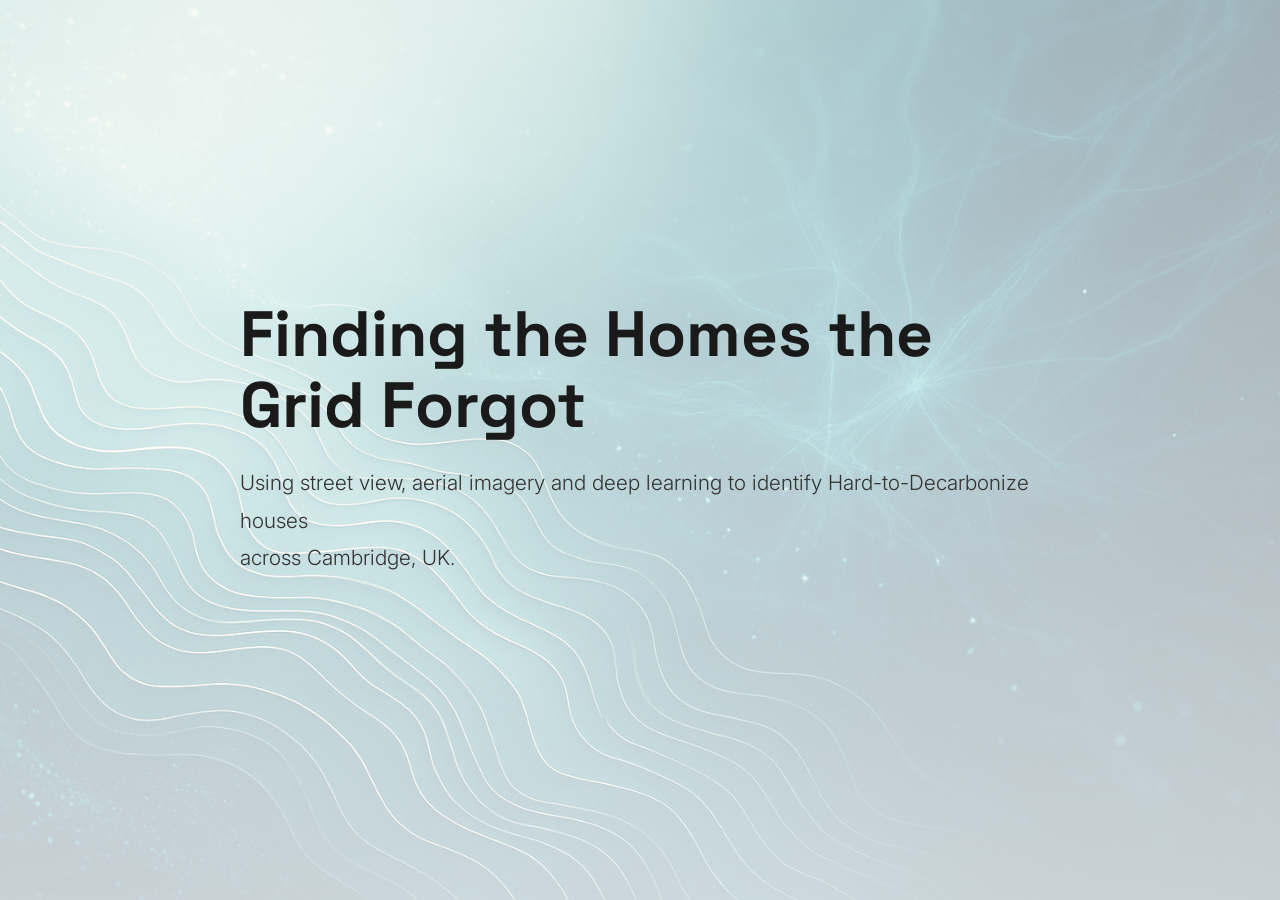
<file: examples/SCS_storyboard/index.html>
<!DOCTYPE html>
<html lang="en">

<head>
    <meta charset="UTF-8">
    <meta name="viewport" content="width=device-width, initial-scale=1.0">
    <title>Identifying Hard-to-Decarbonize Houses</title>
    <link rel="preconnect" href="https://fonts.googleapis.com">
    <link rel="preconnect" href="https://fonts.gstatic.com" crossorigin>
    <link href="https://fonts.googleapis.com/css2?family=Inter:wght@300;400;600;800&family=Space+Grotesk:wght@400;500;700&display=swap" rel="stylesheet">
    <link rel="stylesheet" href="style.css">
</head>

<body>
    <main class="story-container">
        <section class="scroll-section" id="section-0" data-theme="title">
            <div class="content-wrapper">
                <h1 class="animate-text" style="font-size: 4rem; line-height: 1.1;">Finding the Homes the Grid Forgot</h1>
                <p class="animate-text delay-1 title-subtitle">Using street view, aerial imagery and deep learning to identify Hard-to-Decarbonize houses<br>across Cambridge, UK.</p>
            </div>
            <div class="background-element title-bg has-cover" style="background-image: linear-gradient(var(--title-overlay-from), var(--title-overlay-to)), url('cover.png'); background-size: cover; background-position: center;"></div>
        </section>
        <section class="scroll-section" id="section-1" data-theme="warm">
            <div class="content-wrapper split-layout">
                <div class="text-content">
                    <h2 class="animate-text">Five Billion New City Dwellers</h2>
                    <p class="animate-text delay-1">By 2050, 80% of us will live in cities. Reaching net zero means decarbonizing the homes we already have — but the hardest-to-decarbonize quarter of them have been largely ignored.</p>
                    
                </div>
                <div class="image-content animate-text delay-3">
                    <img src="figure4.png" alt="Random samples of street view and aerial view images from the Cambridge dataset" class="content-image">
                </div>
            </div>
            <div class="background-element"></div>
        </section>
        <section class="scroll-section" id="section-2" data-theme="warm">
            <div class="content-wrapper split-layout reverse">
                <div class="image-content animate-text delay-1">
                    <img src="figure3.png" alt="Methodology overview: HtD identification, model training, model interpretation" class="content-image">
                </div>
                <div class="text-content">
                    <h2 class="animate-text">The Blind Spot in Net Zero</h2>
                    <p class="animate-text delay-2">“Hard-to-Decarbonize” (HtD) houses are estimated to be a quarter of all homes globally — older, narrow-cavity, off-gas, single-glazed. Policy exists; identification doesn't. Without knowing where these homes are, retrofit money goes everywhere except where it is needed most.</p>
                    
                </div>
            </div>
            <div class="background-element"></div>
        </section>
        <section class="scroll-section" id="section-3" data-theme="neutral">
            <div class="content-wrapper split-layout">
                <div class="text-content">
                    <h2 class="animate-text">Four Data Sources, One Verdict</h2>
                    <p class="animate-text delay-1">We fuse four publicly available data sources into a single deep learning model: street view images (what a passer-by sees), aerial view images (the roofs and footprints), land surface temperature (where heat leaks), and basic building stock attributes (age, area). Each branch contributes its own signal; the network learns how to combine them.</p>
                    
                </div>
                <div class="image-content animate-text delay-3">
                    <img src="figure5.png" alt="Three-branch model architecture combining SVI, AVI and tabular features" class="content-plot">
                </div>
            </div>
            <div class="background-element"></div>
        </section>
        <section class="scroll-section" id="section-4" data-theme="tech">
            <div class="content-wrapper impact-section">
                <h2 class="animate-text">How Each Data Source Performs</h2>
                <p class="animate-text delay-1" style="max-width: 700px; margin-left: auto; margin-right: auto;">Overall precision on 1,335 Cambridge houses — single-source ablation versus the full four-branch model.</p>
                <div class="bar-chart animate-text delay-2" role="img" aria-label="Bar chart. Street View only 78.5%; Aerial View only 76.9%; Tabular only (LST+BS) 62.3%; All four combined 82%">
                    <div class="chart-bar cool" style="--bar-h: 78.5%" tabindex="0" aria-label="Street View only: 78.5%">
                        <div class="chart-bar-track"><div class="chart-bar-fill"><span class="chart-bar-value">78.5%</span></div></div>
                        <span class="chart-bar-label">Street View only</span>
                    </div>
                    <div class="chart-bar cool" style="--bar-h: 76.9%" tabindex="0" aria-label="Aerial View only: 76.9%">
                        <div class="chart-bar-track"><div class="chart-bar-fill"><span class="chart-bar-value">76.9%</span></div></div>
                        <span class="chart-bar-label">Aerial View only</span>
                    </div>
                    <div class="chart-bar caution" style="--bar-h: 62.3%" tabindex="0" aria-label="Tabular only (LST+BS): 62.3%">
                        <div class="chart-bar-track"><div class="chart-bar-fill"><span class="chart-bar-value">62.3%</span></div></div>
                        <span class="chart-bar-label">Tabular only (LST+BS)</span>
                    </div>
                    <div class="chart-bar extreme" style="--bar-h: 82.0%" tabindex="0" aria-label="All four combined: 82%">
                        <div class="chart-bar-track"><div class="chart-bar-fill"><span class="chart-bar-value">82%</span></div></div>
                        <span class="chart-bar-label">All four combined</span>
                    </div>
                </div>
                <p class="chart-provenance animate-text delay-3">Plotted from values reported in the paper text.</p>
            </div>
            <div class="background-element"></div>
        </section>
        <section class="scroll-section" id="section-5" data-theme="data">
            <div class="content-wrapper split-layout">
                <div class="text-content">
                    <h2 class="animate-text">What the Model Looks At</h2>
                    <p class="animate-text delay-1">Class Activation Maps reveal where the model focuses its attention. Across the dataset, it consistently picks out roofs, chimneys, windows and facade materials — the same architectural cues a building surveyor would use. It ignores the pavement, the cars and the trees.</p>
                    <div class="key-insight animate-text delay-2"><strong>Key Insight:</strong> The model isn't memorizing pixels — it learned to read buildings. That's why the same approach should travel beyond Cambridge.</div>
                </div>
                <div class="image-content animate-text delay-3">
                    <img src="figure7.png" alt="Class Activation Map overlays on street view images, red = high contribution" class="content-plot">
                </div>
            </div>
            <div class="background-element"></div>
        </section>
        <section class="scroll-section" id="section-6" data-theme="alert">
            <div class="content-wrapper">
                <h2 class="animate-text" style="text-align: center;">Two Lenses on the Same House</h2>
                <p class="animate-text delay-1" style="text-align: center; max-width: 700px; margin-left: auto; margin-right: auto;">Each data source picks up different architectural cues. The model's Class Activation Maps reveal what it actually looks at.</p>
                <div class="comparison-columns animate-text delay-2">
                    <div class="comparison-column cool">
                        <h3>Street View</h3>
                        <p>Picks out windows, chimneys, facade material and ground-floor frontage — the same cues a surveyor would use during a doorstep visit.</p>
                    </div>
                    <div class="comparison-column extreme">
                        <h3>Aerial View</h3>
                        <p>Reads roof geometry, footprint and surroundings. Less rich than street view, but covers most of the globe — a credible first map for data-poor regions.</p>
                    </div>
                </div>
            </div>
            <div class="background-element"></div>
        </section>
        <section class="scroll-section" id="section-7" data-theme="insight">
            <div class="content-wrapper quote-layout">
                <blockquote class="pull-quote animate-text">With publicly available imagery and a building register, deep learning can map a city's hardest-to-decarbonize homes — at building-level resolution, without door-to-door surveys.</blockquote>
                <p class="pull-attribution animate-text delay-1">Sun & Bardhan, 2024</p>
            </div>
            <div class="background-element"></div>
        </section>
        <section class="scroll-section" id="section-8" data-theme="footer">
            <div class="content-wrapper">
                <h2 class="animate-text">Publication & Team</h2>
                <div class="links-container animate-text delay-1">
                    <p><strong>Authors:</strong> Maoran Sun, Ronita Bardhan</p>
                    <p>Department of Architecture, University of Cambridge &nbsp;·&nbsp; Sustainable Cities and Society 100 (2024) 105015</p>
                    <a href="https://doi.org/10.1016/j.scs.2023.105015" class="btn-link" target="_blank">Read Original Publication</a>
                </div>
            </div>
            <div class="background-element"></div>
        </section>
    </main>

    <script src="script.js"></script>
</body>

</html>
</file>
<file: examples/SCS_storyboard/style.css>
:root {
    --bg-title: #ffffff;
    --bg-warm: #ecf7f7;
    --bg-neutral: #eaf3f4;
    --bg-tech: #e8f3f4;
    --bg-data: #eef3f4;
    --bg-alert: #e1eff3;
    --bg-insight: #e8f4f6;

    --text-primary:   #1a1a1a;
    --text-secondary: #555555;
    --subtitle-color: #333333;

    --accent-warm:    #4ecdc4;
    --accent-cool:    #95e1d3;
    --accent-caution: #ffd93d;
    --accent-extreme: #1ca5b8;

    --overlay-soft:   rgba(0, 0, 0, 0.05);
    --overlay-med:    rgba(0, 0, 0, 0.07);
    --overlay-lite:   rgba(0, 0, 0, 0.03);
    --overlay-border: rgba(0, 0, 0, 0.12);

    --title-overlay-from: rgba(255, 255, 255, 0.30);
    --title-overlay-to:   rgba(255, 255, 255, 0.60);

    --btn-bg: #1a1a1a;
    --btn-fg: #ffffff;

    --noise-opacity: 0.05;
    --shimmer-from:  0.02;
    --shimmer-to:    0.06;

    --panel-bg:     rgba(255, 255, 255, 0.78);
    --panel-border: rgba(0, 0, 0, 0.08);

    --font-display: 'Space Grotesk', sans-serif;
    --font-body:    'Inter', sans-serif;
}

* {
    margin: 0;
    padding: 0;
    box-sizing: border-box;
}

body {
    font-family: var(--font-body);
    color: var(--text-primary);
    background-color: var(--bg-warm);
    overflow-x: hidden;
    transition: background-color 0.8s ease;
}

h1,
h2 {
    font-family: var(--font-display);
    margin-bottom: 1.5rem;
    line-height: 1.2;
}

h1 {
    font-size: 2rem;
    font-weight: 700;
}

h2 {
    font-size: 2rem;
}

p {
    font-size: 1.2rem;
    line-height: 1.6;
    color: var(--text-secondary);
    max-width: 800px;
    margin-bottom: 1.5rem;
}

strong {
    color: var(--text-primary);
    font-weight: 600;
}

.title-subtitle {
    font-size: 1.3rem;
    color: var(--subtitle-color);
    font-weight: 300;
    line-height: 1.8;
}

/* Scroll Snap Container */
.story-container {
    height: 100vh;
    overflow-y: scroll;
    scroll-snap-type: y mandatory;
    scroll-behavior: smooth;
}

/* Section Styling */
.scroll-section {
    height: 100vh;
    width: 100%;
    scroll-snap-align: start;
    display: flex;
    align-items: center;
    justify-content: center;
    position: relative;
    padding: 2rem;
    overflow: hidden;
}

.content-wrapper {
    position: relative;
    z-index: 2;
    max-width: 800px;
    width: 100%;
    opacity: 0;
    transform: translateY(30px);
    transition: all 1s ease-out;
}

.scroll-section.active .content-wrapper {
    opacity: 1;
    transform: translateY(0);
}

/* Animations */
.animate-text {
    opacity: 0;
    transform: translateY(20px);
    transition: all 0.8s ease-out;
}

.scroll-section.active .animate-text {
    opacity: 1;
    transform: translateY(0);
}

.delay-1 { transition-delay: 0.2s; }
.delay-2 { transition-delay: 0.4s; }
.delay-3 { transition-delay: 0.6s; }

/* Content Images (transparent PNGs blend into the bg) */
.content-image {
    width: 90%;
    height: auto;
}

.content-plot {
    width: 100%;
    height: auto;
    border-radius: 0px;
}

/* Split Layout */
.split-layout {
    display: flex;
    align-items: center;
    gap: 4rem;
    max-width: 1200px;
    text-align: left;
}

.split-layout .text-content {
    flex: 1;
    min-width: 300px;
}

.split-layout .image-content {
    flex: 1.2;
    min-width: 300px;
}

.split-layout .content-image {
    margin-top: 0;
}

/* Impact Section */
.impact-section {
    text-align: center;
}

.definition-text {
    font-size: 1.3rem;
    font-weight: 300;
    margin: 2rem auto;
    max-width: 700px;
    text-align: center;
    padding: 1.5rem;
    border-radius: 0 12px 12px 0;
}

.comparison-stats {
    display: flex;
    align-items: center;
    justify-content: center;
    gap: 3rem;
    margin-top: 3rem;
}

.stat-block {
    display: flex;
    flex-direction: column;
    align-items: center;
}

.big-number {
    font-size: 5rem;
    font-weight: 800;
    line-height: 1;
    color: var(--text-secondary);
}

.stat-block.highlight .big-number {
    color: var(--accent-extreme);
    text-shadow: 0 0 30px rgba(255, 71, 87, 0.3);
}

.stat-desc {
    font-size: 1.1rem;
    text-transform: uppercase;
    letter-spacing: 1px;
    margin-top: 0.5rem;
    color: var(--text-primary);
}

.stat-divider {
    font-size: 1.5rem;
    font-weight: 700;
    color: var(--text-secondary);
    opacity: 0.5;
}

.key-insight {
    margin-top: 2rem;
    padding: 1.5rem;
    background: var(--overlay-soft);
    border-left: 4px solid var(--accent-extreme);
    border-radius: 0 8px 8px 0;
    font-size: 1.1rem;
    line-height: 1.6;
}

.call-to-action {
    margin-top: 3rem;
    padding: 2rem;
    background: linear-gradient(135deg, var(--overlay-med), var(--overlay-lite));
    border: 1px solid var(--overlay-border);
    border-radius: 12px;
    text-align: center;
}

.call-to-action p {
    margin-bottom: 0;
    font-size: 1.3rem;
    font-weight: 600;
    color: var(--text-primary);
    margin-left: auto;
    margin-right: auto;
}

.links-container {
    max-width: 1000px;
    width: 100%;
}

.split-layout.reverse {
    flex-direction: row-reverse;
}

/* Fullbleed: figure fills the section, text in an overlay panel */
.fullbleed-section .background-element { display: none; }

.fullbleed-figure {
    position: absolute;
    inset: 0;
    width: 100%;
    height: 100%;
    object-fit: cover;
    z-index: 0;
}

.fullbleed-panel {
    background: var(--panel-bg);
    border: 1px solid var(--panel-border);
    padding: 2.5rem 3rem;
    border-radius: 16px;
    max-width: 650px;
    backdrop-filter: blur(10px);
    -webkit-backdrop-filter: blur(10px);
}

.fullbleed-panel h2 { margin-bottom: 1rem; }
.fullbleed-panel p  { margin-bottom: 0; }

/* Stacked: figure on top, text below */
.stacked-layout {
    display: flex;
    flex-direction: column;
    align-items: center;
    gap: 2rem;
    max-width: 1100px;
    text-align: center;
}

.stacked-layout .image-content {
    width: 100%;
    text-align: center;
}

.stacked-layout .image-content img {
    max-height: 55vh;
    width: auto;
    max-width: 100%;
}

.stacked-layout .text-content {
    max-width: 800px;
}

/* Pull quote */
.quote-layout {
    text-align: center;
    max-width: 1000px;
}

.pull-quote {
    font-family: var(--font-display);
    font-size: 2.4rem;
    line-height: 1.3;
    font-style: italic;
    color: var(--text-primary);
    margin: 0;
    position: relative;
    padding: 0 2rem;
}

.pull-quote::before {
    content: '\201C';
    font-size: 6rem;
    line-height: 0;
    vertical-align: -0.4em;
    color: var(--accent-extreme);
    margin-right: 0.15em;
    opacity: 0.8;
}

.pull-attribution {
    margin-top: 2rem;
    font-size: 0.95rem;
    color: var(--text-secondary);
    text-transform: uppercase;
    letter-spacing: 2px;
}

/* Stats grid (3-4 cards) */
.stats-grid {
    display: grid;
    grid-template-columns: repeat(auto-fit, minmax(180px, 1fr));
    gap: 1.5rem;
    max-width: 1100px;
    margin: 3rem auto 0 auto;
}

.stat-item {
    display: flex;
    flex-direction: column;
    align-items: center;
    padding: 1.5rem;
    background: var(--overlay-soft);
    border: 1px solid var(--panel-border);
    border-radius: 12px;
    backdrop-filter: blur(8px);
    -webkit-backdrop-filter: blur(8px);
}

.stat-number {
    font-size: 2.5rem;
    font-weight: 800;
    margin-bottom: 0.5rem;
    color: var(--accent-cool);
    font-family: var(--font-display);
    line-height: 1;
}

.stat-item.caution .stat-number { color: var(--accent-caution); }
.stat-item.warm    .stat-number { color: var(--accent-warm); }
.stat-item.extreme .stat-number { color: var(--accent-extreme); }

.stat-label {
    font-size: 0.85rem;
    text-transform: uppercase;
    letter-spacing: 1px;
    color: var(--text-secondary);
    text-align: center;
    line-height: 1.4;
}

/* Bar chart (vanilla, no CDN). Bars grow when the section becomes .active;
   value labels and a provenance caption fade in after. Hover/focus = exact value. */
.bar-chart {
    display: flex;
    align-items: flex-end;
    justify-content: center;
    gap: 2.5rem;
    height: 320px;
    max-width: 880px;
    margin: 3rem auto 0 auto;
    padding: 0 1rem;
    border-bottom: 1px solid var(--panel-border);
}

.chart-bar {
    position: relative;
    flex: 1 1 0;
    max-width: 150px;
    height: 100%;
    display: flex;
    flex-direction: column;
    justify-content: flex-end;
    align-items: center;
    outline: none;
}

.chart-bar-track {
    width: 100%;
    flex: 1 1 auto;
    display: flex;
    align-items: flex-end;
    min-height: 0;
}

.chart-bar-fill {
    position: relative;
    width: 100%;
    height: 0;
    color: var(--accent-cool);
    background: currentColor;
    border-radius: 10px 10px 0 0;
    transition: height 1.1s cubic-bezier(0.22, 1, 0.36, 1),
                filter 0.2s ease, box-shadow 0.2s ease;
    transition-delay: 0.45s, 0s, 0s;
}

.scroll-section.active .chart-bar-fill {
    height: var(--bar-h);
}

.chart-bar.warm    .chart-bar-fill { color: var(--accent-warm); }
.chart-bar.cool    .chart-bar-fill { color: var(--accent-cool); }
.chart-bar.caution .chart-bar-fill { color: var(--accent-caution); }
.chart-bar.extreme .chart-bar-fill { color: var(--accent-extreme); }

.chart-bar:hover .chart-bar-fill,
.chart-bar:focus .chart-bar-fill {
    filter: brightness(1.12) saturate(1.1);
    box-shadow: 0 0 26px -2px currentColor;
}

.chart-bar-value {
    position: absolute;
    top: -2.1rem;
    left: 50%;
    transform: translateX(-50%);
    font-family: var(--font-display);
    font-size: 1.5rem;
    font-weight: 800;
    line-height: 1;
    color: var(--text-primary);
    white-space: nowrap;
    opacity: 0;
    transition: opacity 0.4s ease, transform 0.2s ease;
    transition-delay: 1.3s;
}

.scroll-section.active .chart-bar-value { opacity: 1; }

.chart-bar:hover .chart-bar-value,
.chart-bar:focus .chart-bar-value {
    transform: translateX(-50%) translateY(-4px) scale(1.08);
    transition-delay: 0s;
}

.chart-bar-label {
    margin-top: 0.9rem;
    font-size: 0.8rem;
    text-transform: uppercase;
    letter-spacing: 1px;
    color: var(--text-secondary);
    text-align: center;
    line-height: 1.35;
    min-height: 2.6em;
}

.chart-provenance {
    max-width: 700px;
    margin: 1.4rem auto 0 auto;
    text-align: center;
    font-size: 0.85rem;
    font-style: italic;
    color: var(--text-secondary);
    opacity: 0.85;
}

/* Comparison columns (two text blocks side by side) */
.comparison-columns {
    display: grid;
    grid-template-columns: repeat(auto-fit, minmax(280px, 1fr));
    gap: 2.5rem;
    max-width: 1100px;
    margin: 2.5rem auto 0 auto;
}

.comparison-column {
    padding: 1.75rem;
    background: var(--overlay-soft);
    border: 1px solid var(--panel-border);
    border-radius: 12px;
}

.comparison-column h3 {
    font-family: var(--font-display);
    font-size: 1.4rem;
    margin-bottom: 1rem;
    line-height: 1.3;
}

.comparison-column.warm    h3 { color: var(--accent-warm); }
.comparison-column.cool    h3 { color: var(--accent-cool); }
.comparison-column.extreme h3 { color: var(--accent-extreme); }
.comparison-column.caution h3 { color: var(--accent-caution); }

.comparison-column p {
    font-size: 1rem;
    line-height: 1.6;
    margin-bottom: 0;
    color: var(--text-secondary);
}

/* Background Elements */
.background-element {
    position: absolute;
    top: 0;
    left: 0;
    width: 100%;
    height: 100%;
    z-index: 1;
    background:
        radial-gradient(circle at 50% 50%, rgba(78, 205, 196, 0.04) 0%, transparent 70%),
        linear-gradient(0deg, transparent 0%, rgba(149, 225, 211, 0.05) 50%, transparent 100%);
    background-size: 100% 100%, 100% 200%;
    pointer-events: none;
    animation: heatwave 8s infinite linear;
    opacity: 1;
}

.title-bg {
    background: linear-gradient(var(--title-overlay-from), var(--title-overlay-to));
    background-size: cover;
    background-position: center;
    opacity: 0.2;
    mix-blend-mode: normal;
    animation: none;
}

/* When a cover.png is supplied, the title-bg inline-style overrides
   the background-image and bumps opacity; this class can be added
   alongside .title-bg in non-inline scenarios. */
.title-bg.has-cover {
    opacity: 0.55;
}

@keyframes heatwave {
    0%   { background-position: 50% 50%, 0% 0%; }
    100% { background-position: 50% 50%, 0% -200%; }
}

.background-element::after {
    content: '';
    position: absolute;
    top: 0;
    left: 0;
    width: 100%;
    height: 100%;
    background: url("data:image/svg+xml,%3Csvg viewBox='0 0 200 200' xmlns='http://www.w3.org/2000/svg'%3E%3Cfilter id='noiseFilter'%3E%3CfeTurbulence type='fractalNoise' baseFrequency='0.65' numOctaves='3' stitchTiles='stitch'/%3E%3C/filter%3E%3Crect width='100%25' height='100%25' filter='url(%23noiseFilter)' opacity='0.05'/%3E%3C/svg%3E");
    opacity: var(--noise-opacity);
    animation: shimmer 4s infinite alternate;
}

@keyframes shimmer {
    0%   { opacity: var(--shimmer-from); transform: scale(1); }
    100% { opacity: var(--shimmer-to);   transform: scale(1.02); }
}

.btn-link {
    display: inline-block;
    margin-top: 2rem;
    padding: 1rem 2rem;
    background: var(--btn-bg);
    color: var(--btn-fg);
    text-decoration: none;
    border-radius: 30px;
    font-weight: 600;
    transition: transform 0.3s ease;
}

.btn-link:hover {
    transform: translateY(-2px);
}

/* ============================================================
   Mobile responsiveness
   Sections are locked to 100vh with overflow:hidden on desktop,
   which clips any stacked content taller than the viewport on a
   phone. Below we let sections grow, relax scroll-snap, and scale
   down oversized display type so nothing overflows or is cut off.
   ============================================================ */

/* Tablets and below: let tall sections breathe instead of clipping */
@media (max-width: 968px) {
    .story-container {
        scroll-snap-type: y proximity;   /* relax so tall content isn't trapped */
    }
    .scroll-section {
        height: auto;
        min-height: 100vh;
        min-height: 100dvh;              /* avoids mobile URL-bar jump */
        overflow: visible;               /* don't clip stacked image+text */
        padding: 3.5rem 1.5rem;
    }
    .content-image { width: 100%; }
    .stacked-layout .image-content img { max-height: 45vh; }

    /* split layouts stack into a single centered column */
    .split-layout,
    .split-layout.reverse {
        flex-direction: column;
        text-align: center;
        gap: 2rem;
    }
    .split-layout .text-content,
    .split-layout .image-content {
        width: 100%;
    }
}

/* Phones */
@media (max-width: 768px) {
    h1 { font-size: 2rem; }
    h2 { font-size: 1.6rem; margin-bottom: 1rem; }
    p  { font-size: 1.05rem; line-height: 1.55; }

    .scroll-section { padding: 3rem 1.25rem; }

    .title-subtitle { font-size: 1.05rem; line-height: 1.6; }

    /* big numbers must not overflow narrow screens */
    .big-number      { font-size: 3.2rem; }
    .stat-number     { font-size: 2rem; }
    .definition-text { font-size: 1.1rem; padding: 1rem; }

    /* stats grid: 2 columns, then 1 on very small screens */
    .stats-grid {
        grid-template-columns: repeat(2, 1fr);
        gap: 1rem;
        margin-top: 2rem;
    }
    .stat-item  { padding: 1.1rem; }
    .stat-label { font-size: 0.78rem; }

    /* pull quote */
    .pull-quote { font-size: 1.6rem; padding: 0 0.5rem; }
    .pull-quote::before { font-size: 4rem; }
    .pull-attribution { letter-spacing: 1.5px; }

    /* comparison columns stack */
    .comparison-columns {
        grid-template-columns: 1fr;
        gap: 1.25rem;
        margin-top: 1.75rem;
    }
    .comparison-stats {
        flex-direction: column;
        gap: 2rem;
    }
    .stat-divider { transform: rotate(90deg); }

    /* bar chart: shrink so labels and values still fit */
    .bar-chart       { height: 240px; gap: 1rem; padding: 0 0.25rem; margin-top: 2rem; }
    .chart-bar-value { font-size: 1.05rem; top: -1.6rem; }
    .chart-bar-label { font-size: 0.7rem; letter-spacing: 0.5px; }

    /* callouts / CTA / panels */
    .call-to-action   { padding: 1.5rem; margin-top: 2rem; }
    .call-to-action p { font-size: 1.1rem; }
    .key-insight      { padding: 1.1rem; font-size: 1rem; }
    .fullbleed-panel  { padding: 1.5rem 1.25rem; }
    .btn-link         { padding: 0.85rem 1.5rem; }
}

/* Very narrow phones: single-column stats, tighter headings */
@media (max-width: 480px) {
    .stats-grid  { grid-template-columns: 1fr; }
    h1           { font-size: 1.7rem; }
    .big-number  { font-size: 2.6rem; }
    .comparison-stats { gap: 1.5rem; }
}
</file>
